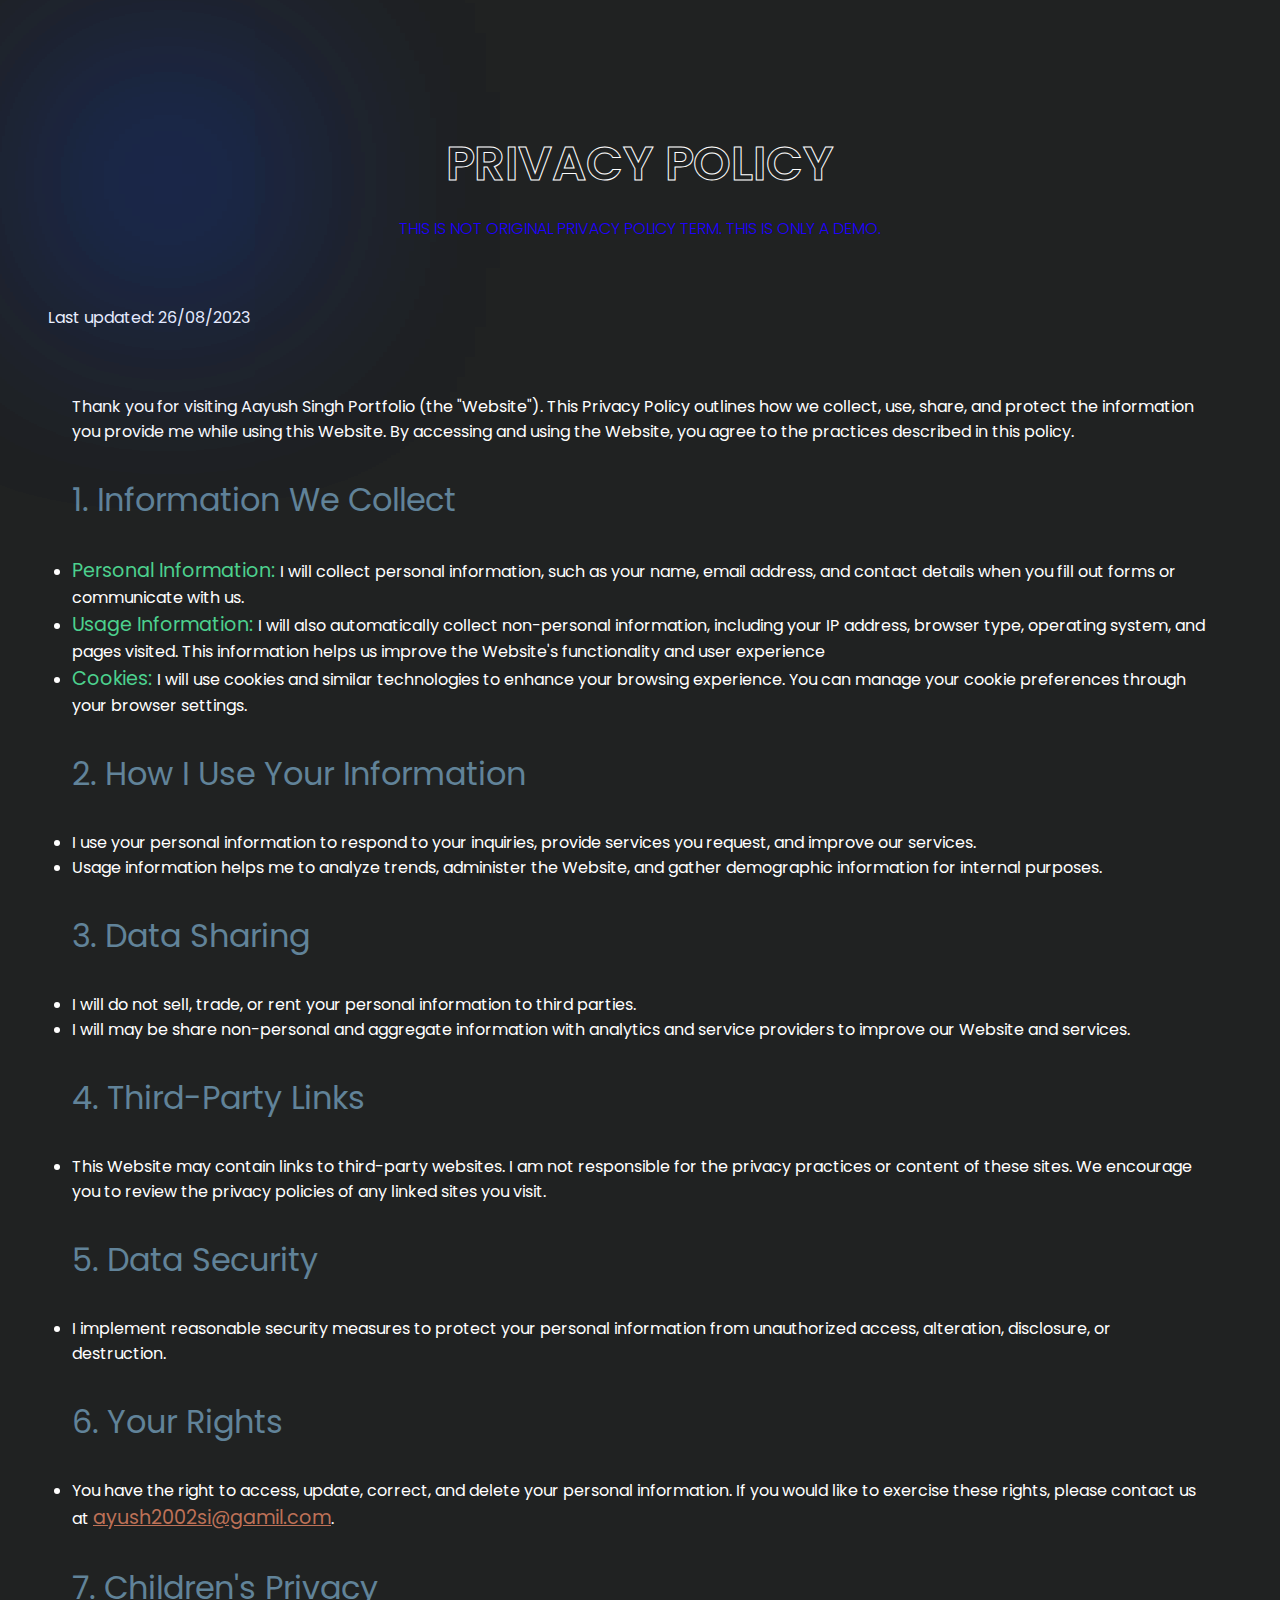
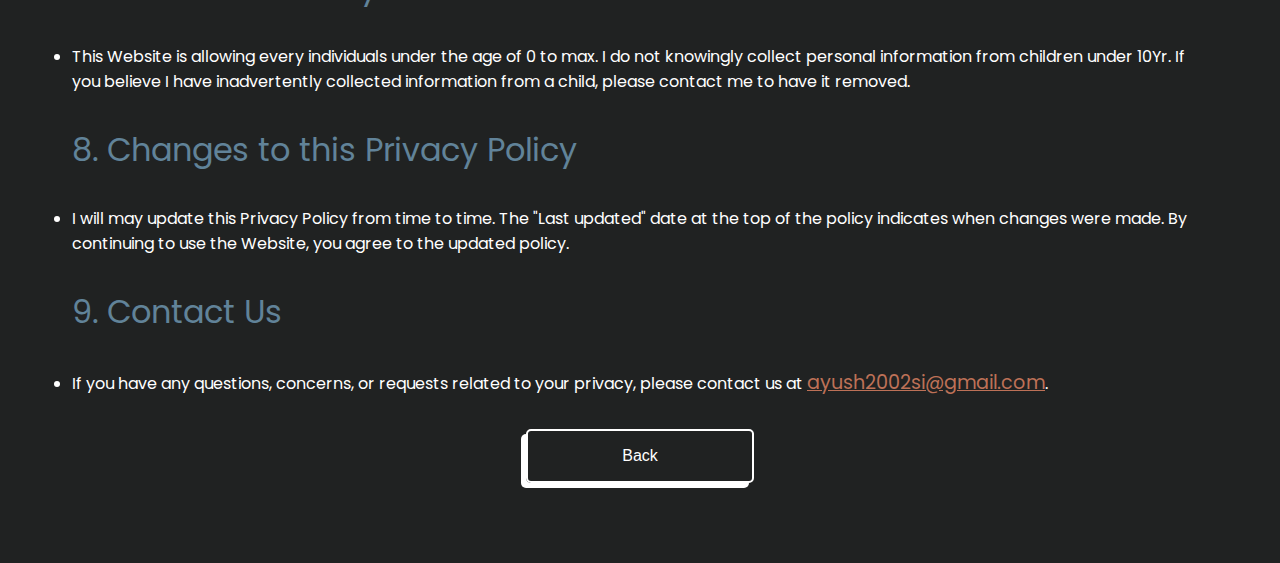
<file: Privacy-policy.html>
<!DOCTYPE html>
<html lang="en">
  <head>
    <meta charset="UTF-8" />
    <meta name="viewport" content="width=device-width, initial-scale=1.0" />
    <title>Aayush Portfolio (Privacy Policy)</title>

    <!-- CSS -->

    <link rel="stylesheet" href="style.css" />

  </head>
  <body>
    <!-- MAIN SECTION -->

<section class="privacy-container">
    <span class="blur"></span>
    <span class="blur"></span>
      <h2 class="privacy-title">PRIVACY POLICY</h2>
      <p class="info"><span class="privacy-info">THIS IS NOT ORIGINAL PRIVACY POLICY TERM. THIS IS ONLY A DEMO.</span></p>
      
        <span class="privacy-date">Last updated: 26/08/2023</span>
    <div class="privacy-content">
        <p class="privacy-text"></p>
        Thank you for visiting Aayush Singh Portfolio (the "Website").
        This Privacy Policy outlines how we collect, use, share, and protect the
        information you provide me while using this Website. By accessing and
        using the Website, you agree to the practices described in this policy.
          </p>
         <span class="points">1. Information We Collect</span>
        <p>
          <li>
          <span class="list-heading">Personal Information: </span> I will 
          collect personal information, such as your name, email address, and
          contact details when you fill out forms or communicate with us.
        </li>
        <li>
          <span class="list-heading"> Usage Information: </span>I will also automatically
          collect non-personal information, including your IP address, browser
          type, operating system, and pages visited. This information helps us
          improve the Website's functionality and user experience
        </li>
        <li>
          <span class="list-heading">Cookies: </span> I will use cookies and similar
          technologies to enhance your browsing experience. You can manage your
          cookie preferences through your browser settings.
        </li>
      </p>
      <span class="points">2. How I Use Your Information</span>
      <p>
        <li>
          I use your personal information to respond to your inquiries, provide
          services you request, and improve our services.
        </li>
        <li>
          Usage information helps me to analyze trends, administer the Website, and
          gather demographic information for internal purposes.
        </li>
      </p>
      <span class="points">3. Data Sharing</span>
      <p>
        <li>
          I will do not sell, trade, or rent your personal information to third
          parties.
        </li>
        <li>
          I will may be share non-personal and aggregate information with analytics and
          service providers to improve our Website and services.
        </li>
      </p>
      <span class="points">4. Third-Party Links</span>
      <p>
        <li>
          This Website may contain links to third-party websites. I am not
          responsible for the privacy practices or content of these sites. We
          encourage you to review the privacy policies of any linked sites you
          visit.
        </li>
      </p>
      <span class="points">5. Data Security</span>
      <p>
        <li>
          I implement reasonable security measures to protect your personal
          information from unauthorized access, alteration, disclosure, or
          destruction.
        </li>
      </p>
      <span class="points">6. Your Rights</span>
      <p>
        <li>
          You have the right to access, update, correct, and delete your
          personal information. If you would like to exercise these rights,
          please contact us at <span class="mail">ayush2002si@gamil.com</span>.
        </li>
      </p>
      <span class="points">7. Children's Privacy</span>
      <p>
        <li>
          This Website is allowing every individuals under the age of 0 to max. I do not knowingly collect personal information
          from children under 10Yr. If you believe I have
          inadvertently collected information from a child, please contact me to
          have it removed.
        </li>
      </p>
      <span class="points">8. Changes to this Privacy Policy</span>
      <p>
        <li>
          I will may update this Privacy Policy from time to time. The "Last
          updated" date at the top of the policy indicates when changes were
          made. By continuing to use the Website, you agree to the updated
          policy.
        </li>
      </p>
      <span class="points">9. Contact Us</span>
      <p>
        <li>
          If you have any questions, concerns, or requests related to your
          privacy, please contact us at <span class="mail">ayush2002si@gmail.com</span>.
        </li>
      </p>
      <a href="index.html"><button class="btn"><i class="ri-arrow-up-line"></i> Back</button></a>
    </div>
</section>

<!-- MAIN SECTION END -->

  </body>
</html>
</file>
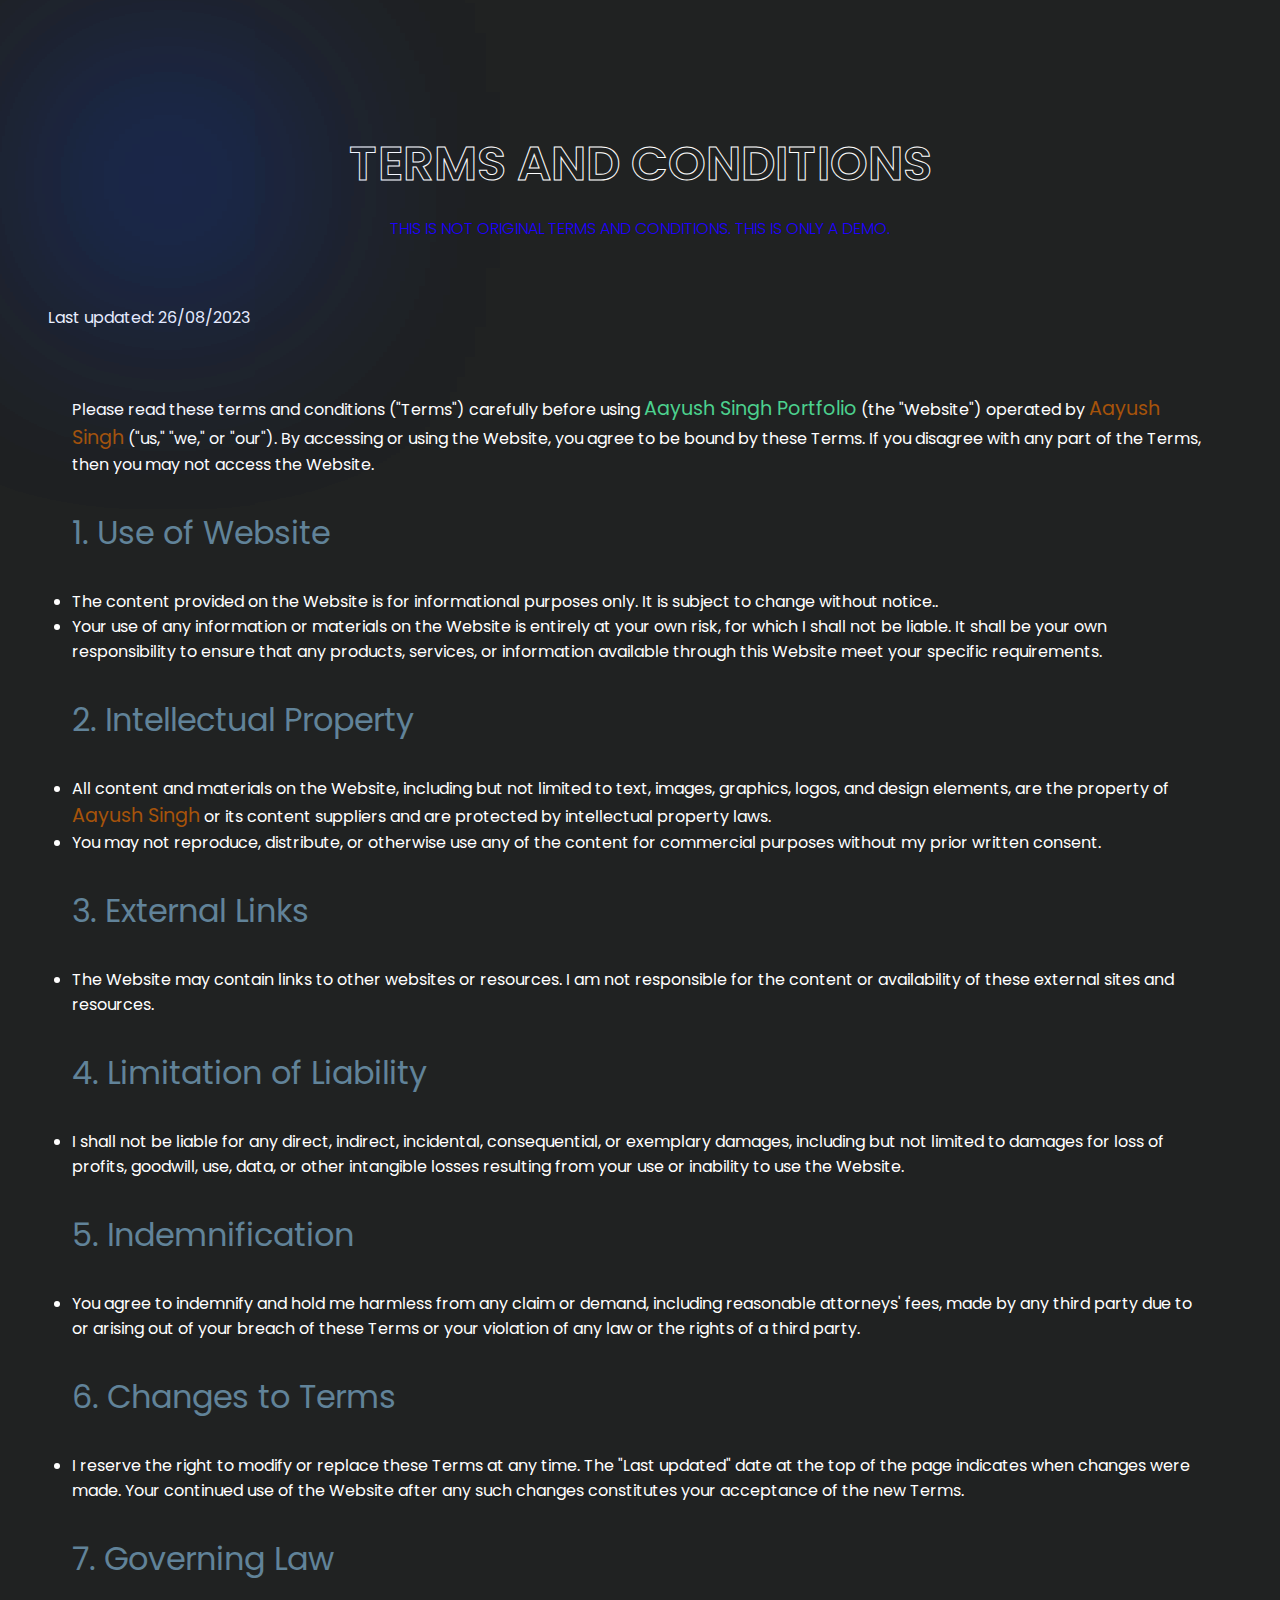
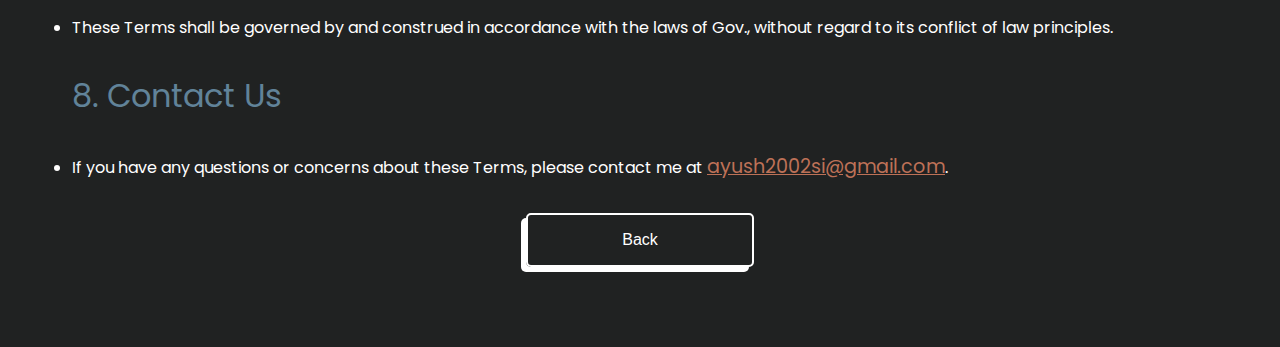
<file: Term&condition.html>
<!DOCTYPE html>
<html lang="en">
  <head>
    <meta charset="UTF-8" />
    <meta name="viewport" content="width=device-width, initial-scale=1.0" />
    <title>Terms & Conditions</title>

    <!-- CSS -->

    <link rel="stylesheet" href="style.css" />

  </head>
  <body>
    <!-- MAIN SECTION -->

<section class="privacy-container">
    <span class="blur"></span>
    <span class="blur"></span>
      <h2 class="privacy-title">TERMS AND CONDITIONS</h2>
      <p class="info"><span class="privacy-info">THIS IS NOT ORIGINAL TERMS AND CONDITIONS. THIS IS ONLY A DEMO.</span></p>
      
        <span class="privacy-date">Last updated: 26/08/2023</span>
    <div class="privacy-content">
        <p class="privacy-text"></p>
        Please read these terms and conditions ("Terms") carefully before using <span class="portfolio-name">Aayush Singh Portfolio</span> (the "Website") operated by <span class="name">Aayush Singh</span> ("us," "we," or "our").

By accessing or using the Website, you agree to be bound by these Terms. If you disagree with any part of the Terms, then you may not access the Website.
          </p>
         <span class="points">1. Use of Website</span>
        <p>
          <li>
         The content provided on the Website is for informational purposes only. It is subject to change without notice..
        </li>
        <li>
          Your use of any information or materials on the Website is entirely at your own risk, for which I shall not be liable. It shall be your own responsibility to ensure that any products, services, or information available through this Website meet your specific requirements.
        </li>
      </p>
      <span class="points">2. Intellectual Property</span>
      <p>
        <li>
            All content and materials on the Website, including but not limited to text, images, graphics, logos, and design elements, are the property of <span class="name">Aayush Singh</span> or its content suppliers and are protected by intellectual property laws.
        </li>
        <li>
            You may not reproduce, distribute, or otherwise use any of the content for commercial purposes without my prior written consent.
        </li>
      </p>
      <span class="points">3. External Links</span>
      <p>
        <li>
            The Website may contain links to other websites or resources. I am not responsible for the content or availability of these external sites and resources.
        </li>
      </p>
      <span class="points">4. Limitation of Liability</span>
      <p>
        <li>
            I shall not be liable for any direct, indirect, incidental, consequential, or exemplary damages, including but not limited to damages for loss of profits, goodwill, use, data, or other intangible losses resulting from your use or inability to use the Website.
        </li>
      </p>
      <span class="points">5. Indemnification</span>
      <p>
        <li>
            You agree to indemnify and hold me harmless from any claim or demand, including reasonable attorneys' fees, made by any third party due to or arising out of your breach of these Terms or your violation of any law or the rights of a third party.
        </li>
      </p>
      <span class="points">6. Changes to Terms</span>
      <p>
        <li>
            I reserve the right to modify or replace these Terms at any time. The "Last updated" date at the top of the page indicates when changes were made. Your continued use of the Website after any such changes constitutes your acceptance of the new Terms.
        </li>
      </p>
      <span class="points">7. Governing Law</span>
      <p>
        <li>
            These Terms shall be governed by and construed in accordance with the laws of Gov., without regard to its conflict of law principles.
        </li>
      </p>
      <span class="points">8. Contact Us</span>
      <p>
        <li>
            If you have any questions or concerns about these Terms, please contact me at <span class="mail">ayush2002si@gmail.com</span>.
        </li>
      </p>
      <a href="index.html"><button class="btn"><i class="ri-arrow-up-line"></i> Back</button></a>
    </div>
</section>

<!-- MAIN SECTION END -->

  </body>
</html>
</file>
<file: style.css>
@import url("https://fonts.googleapis.com/css2?family=Poppins:wght@300;400;500;600&display=swap");

:root {
  --popin: "Poppins", cursive;
}

* {
  padding: 0;
  margin: 0;
  outline: none;
  border: none;
  box-sizing: border-box;
}

/* NAV SECTION START */

.img1 {
  width: 100%;
  display: flex;
  border-radius: 50%;
}

.nav-logo > a {
  text-decoration: none;
}

body {
  font-family: var(--popin);
  background-color: #181818;
}

nav {
  max-width: 100%;
  margin: auto;
  padding: 2rem 4rem;
  display: flex;
  align-items: center;
  justify-content: space-between;
  gap: 2rem;
}

.nav-logo {
  max-width: 100px;
  margin-left: 3rem;
}

/* .nav .nav-logo img{
    width: 80px;
} */

.nav-links {
  list-style: none;
  display: flex;
  align-items: center;
  gap: 3rem;
}

.link a {
  position: relative;
  padding-bottom: 0.75rem;
  color: #fff;
  text-decoration: none;
}

.link a::after {
  content: "";
  position: absolute;
  height: 2px;
  width: 0;
  bottom: 0;
  left: 0;
  background-color: #1d4ed8;
  transition: all 0.3s ease;
}

.link a:hover::after {
  width: 100%;
}

.btn {
  padding: 1rem 2rem;
  font-size: 1rem;
  color: #fff;
  background-color: #1d4ed8;
  border-radius: 5px;
  cursor: pointer;
  transition: all 0.3s ease;
  box-shadow: -5px 5px 0 #fff;
  /* margin-right: 6rem; */
}

.btn:active {
  box-shadow: none;
}

/* NAV SECTION END */

/* HEAD SECTION START */

.container {
  max-width: 100%;
  margin: auto;
  padding: 5rem 5.5rem;
}

.blur {
  position: absolute;
  box-shadow: 50px 50px 1000px 50px #1d4ed8;
  z-index: -100;
}

header {
  position: relative;
  padding-top: 2rem;
  display: grid;
  grid-template-columns: repeat(2, 1fr);
  align-items: center;
  gap: 2rem;
}

header .content {
  margin-left: 5rem;
}

header .content h4 {
  margin-bottom: 1rem;
  color: #fff;
  font-size: 1rem;
  font-weight: 600;
}

header .content h1 {
  color: #fff;
  margin-bottom: 1rem;
  font-size: 3rem;
  font-weight: 700;
  line-height: 4rem;
  /* font-family: var(--popin); */
}

header .content h1 span {
  -webkit-text-fill-color: transparent;
  -webkit-text-stroke: 1px #fff;
  /* font-family: var(--popin); */
}

header .content p {
  margin-bottom: 2rem;
  color: #ccc;
}

header .image {
  position: relative;
  margin: auto;
}

header .image::before {
  content: "o";
  position: absolute;
  top: -64px;
  transform: translate(-5%);
  font-size: 38rem;
  font-weight: 400;
  line-height: 20rem;
  color: #1d4ed8;
  opacity: 0.2;
  z-index: -100;
}

header .image img {
  max-width: 370px;
  margin: auto;
  border-radius: 18px;
}

/* HEAD SECTION END */

/* ABOUT SECTION START */

.about-container {
  margin: 2rem 4rem;
  display: flex;
  flex-direction: column;
  align-items: center;
  justify-content: center;
}

.about-container > h1 {
  padding: 2rem 0;
  font-size: 3rem;
  font-weight: 600;
  -webkit-text-fill-color: transparent;
  -webkit-text-stroke: 1px #fff;
  width: 100%;
  text-align: center;
}

.about-container > h1:hover {
  -webkit-text-fill-color: #fff;
}

.about-container .about-me {
  padding: 2.5rem 2rem;
  background-color: #27272a;
  border-radius: 8px;
  border: 1px solid #27272a;
}

.about-container .about-me:hover {
  background-color: #323232;
  border-color: #fff;
}

.about-container .about-me .about-myself {
  font-size: 1rem;
  color: #ccc;
  font-family: var(--popin);
}

/* ABOUT SECTION END */

/* PROJECT SECTION START */

.project-container > h2 {
  text-align: center;
  font-size: 3rem;
  padding: 2.5rem 0;
  color: #fff;
  font-weight: 600;
  -webkit-text-fill-color: transparent;
  -webkit-text-stroke: 1px #fff;
}

.project-container > h2:hover {
  -webkit-text-fill-color: #fff;
}

.project-container {
  padding: 3rem 5.5rem 5rem 5.5rem;
}

.sub-header {
  max-width: 800px;
  margin: auto;
  text-align: center;
  color: #ccc;
}

.projects {
  width: 100%;
  height: 70vh;
  display: grid;
  grid-template-columns: 20% 80%;
  gap: 1.5rem;
  /* background-color: #504c4c; */
}

.projects .rotate-icon {
  display: flex;
  justify-content: center;
  align-items: center;
  width: 100%;
  height: 100%;
}

.projects .rotate-icon span {
  color: #fff;
  font-size: 1.5rem;
}

.projects .rotate-icon span i {
  margin-left: 1rem;
  font-size: 3rem;
  border-radius: 50%;
  /* color: black; */
  top: 20px;
}

.cube-container {
  width: 100%;
  height: 100%;
  display: flex;
  align-items: center;
  justify-content: center;
  padding-top: 40px;
}

.cube-box {
  perspective: 1000px;
  transform-style: preserve-3d;
  width: 260px;
  height: 260px;
}

.cube {
  position: relative;
  width: 100%;
  height: 100%;
  transform-style: preserve-3d;
  cursor: grab;
  transition: 0.5s;
  /* transform: rotateY(10deg); */
}

.cube .side {
  display: flex;
  justify-content: center;
  align-items: center;
  position: absolute;
  width: 320px;
  height: 320px;
  box-sizing: border-box;
  transform-style: preserve-3d;
  background-color: #323232;
  color: #fff;
  border: 2px solid rgb(116, 106, 106);
  /* padding: 10px; */
  user-select: none;
}

.cube-box::before {
  content: "";
  position: absolute;
  bottom: -220px;
  left: 50%;
  width: 220px;
  height: 240px;
  background: rgba(255, 255, 255, 0.3);
  transform: translate(-50%, 0) rotateX(45deg);
  filter: blur(30px);
  border-radius: 40%;
}

.front {
  transform: rotateY(0) translateZ(160px);
}

.back {
  transform: rotateY(180deg) translateZ(160px);
}

.left {
  transform: rotateY(-90deg) translateZ(160px);
}

.right {
  transform: rotateY(90deg) translateZ(160px);
}

.up {
  transform: rotateX(90deg) translateZ(160px);
}

.bottom {
  transform: rotateX(-90deg) translateZ(160px);
}

.projects .card {
  width: 100%;
  height: 100%;
  padding: 10px 20px;
  /* padding: 3rem 2rem; */
  background-color: #fff;
  display: flex;
  flex-direction: column;
  border: 2px solid transparent;
  /* border-radius: 15px; */
  transition: all 0.3s ease;
}

.projects .card:hover {
  background-color: #b9b7b7;
  border-color: #000;
}

.projects .card .content {
  flex: 1;
  margin-bottom: 5px;
}

.projects .card h4 {
  margin-bottom: 5px;
  color: #39b1e2;
  font-size: 0.7rem;
  font-weight: 500;
}

.projects .card h2 {
  color: #000;
  padding-bottom: 1rem;
  margin-bottom: 1rem;
  font-size: 24px;
  font-weight: 600;
  border-bottom: 2px dashed #000;
}

.projects .card p {
  color: #000;
  margin-bottom: 0.5rem;
  font-size: 14px;
}

.projects .card p i {
  color: #000;
  font-size: 1.1rem;
  margin-right: 0.3rem;
}

.projects .card button {
  color: #000;
  background-color: transparent;
  border: 2px solid #000;
  width: 100%;
  margin-bottom: 1.5rem;
  box-shadow: -7px 7px 0 #000;
}

.projects .card button:active {
  box-shadow: none;
}

.projects .card button:hover {
  background-color: #1d4ed8;
  border-color: #1d4ed8;
}

/* PROJECT SECTION END */

/* SKILLS SECTIONS START */

.skills-container {
  padding: 5rem 5.5rem;
}

.skills-container .title {
  position: relative;
  display: flex;
  align-items: center;
  justify-content: center;
  padding: 2rem 0;
}

.skills-container .title h2 {
  position: absolute;
  transform: translate(0%, -50%);
  font-size: 4rem;
}

.skills-container .title h2:nth-child(1) {
  color: transparent;
  -webkit-text-stroke: 1px #fff;
}

.skills-container .title h2:nth-child(2) {
  color: #03a9f4;
  animation: animate 4s ease-in-out infinite;
}

@keyframes animate {
  0%,
  100% {
    clip-path: polygon(
      0% 44%,
      16% 44%,
      36% 48%,
      50% 56%,
      66% 62%,
      86% 60%,
      100% 52%,
      100% 100%,
      0 100%
    );
  }
  50% {
    clip-path: polygon(
      0 52%,
      18% 58%,
      33% 59%,
      52% 52%,
      66% 46%,
      85% 41%,
      100% 41%,
      100% 100%,
      0 100%
    );
  }
}

.skills {
  padding: 5rem 0 2.5rem 0;
}

.skills-container .skills-text {
  width: 70%;
  margin: 1.2rem auto;
  margin-bottom: 3rem;
  text-align: center;
  color: #fff;
  font-size: 0.8rem;
}

.skills-container .row {
  margin: 1rem 0;
  width: 100%;
}

.skills-container .item {
  padding: 0.5rem 0;
  margin: 0.3rem 0;
}

.skills-container .item-text {
  display: flex;
  justify-content: flex-start;
  font-weight: 600;
  font-size: 1rem;
  position: relative;
}

.skills-container .item-text .item-name {
  color: #ccc;
  font-size: 1rem;
}

.skills-container .item-text span:last-child {
  position: absolute;
}

.skills-container .item-text .w-80 {
  margin-left: 78%;
  color: #ccc;
}

.skills-container .item-text .w-75 {
  margin-left: 73%;
  color: #ccc;
}

.skills-container .item-text .w-70 {
  margin-left: 68%;
  color: #ccc;
}

.skills-container .item-text .w-55 {
  margin-left: 53%;
  color: #ccc;
}

.skills-container .item-text .w-60 {
  margin-left: 58%;
  color: #ccc;
}

.skills-container .item-text .w-30 {
  margin-left: 28%;
  color: #ccc;
}

.skills-container .item-text .w-50 {
  margin-left: 49%;
  color: #ccc;
}

.skills-container .item-text .w-40 {
  margin-left: 39%;
  color: #ccc;
}

.progress {
  margin: 0.8rem 0;
  border-radius: 10px;
  height: 8px;
  width: 100%;
  background-color: #27272a;
  overflow: hidden;
}

.progress-bar {
  background: rgb(51 79 96);
  height: 100%;
  border-top-right-radius: 7px;
  border-bottom-right-radius: 7px;
}

.progress-bar.w-80 {
  width: 80%;
}

.progress-bar.w-75 {
  width: 75%;
}

.progress-bar.w-70 {
  width: 70%;
}

.progress-bar.w-55 {
  width: 55%;
}

.progress-bar.w-30 {
  width: 30%;
}

.progress-bar.w-50 {
  width: 50%;
}

.progress-bar.w-60 {
  width: 60%;
}

.progress-bar.w-40 {
  width: 40%;
}

/* SKILLS SECTIONS END */

/* CERTIFICATE SECTION START */

.certificate {
  padding: 4rem 4rem;
  text-align: center;
}

.certificate > h2 {
  font-size: 3rem;
  font-weight: 700;
  pad: 1rem 0;
  color: #fff;
  -webkit-text-fill-color: transparent;
  -webkit-text-stroke: 1px #ccc;
}

.certificate > h2:hover {
  -webkit-text-fill-color: #fff;
}

.certificate > p {
  color: #fff;
  font-size: 0.8rem;
  padding: 1rem 0 0 0;
}

.certifi-container {
  position: relative;
  height: 100%;
}

.certifi-container {
  background: linear-gradient(269deg, #0b0a0a, #232323);
  font-family: var(--popin);
  font-size: 14px;
  color: #fff;
  margin: 0;
  padding: 0;
  margin-bottom: 4rem;
}

#allmyswiper {
  width: 100%;
  padding-top: 4rem;
  padding-bottom: 4rem;
}

#slide-swiper {
  background-position: center;
  background-size: cover;
  width: 300px;
  height: 300px;
  background-color: #27272a;
  border-radius: 10px;
  border: 2px solid transparent;
  transition: all 0.3s ease;
}

#slide-swiper:hover {
  background-color: #323232;
  border-color: #fff;
}

.certifi-container .swiper-slide .card > a {
  display: block;
  width: 100%;
  height: 100%;
}

.certifi-container .swiper-slide .card1 {
  background: url("Image/oasis-icon.jpg");
  background-size: cover;
  height: 100%;
  cursor: pointer;
  border-radius: 10px;
}

.certifi-container .swiper-slide .card2 {
  background: url("Image/aws-icon.png");
  background-size: cover;
  height: 100%;
  cursor: pointer;
  border-radius: 10px;
}

.certifi-container .swiper-slide .card3 {
  background: url("Image/aws-icon.png");
  background-size: cover;
  height: 100%;
  cursor: pointer;
  border-radius: 10px;
}

.certifi-container .swiper-slide .card4 {
  background: url("Image/udemy-icon.png");
  background-size: cover;
  height: 100%;
  cursor: pointer;
  border-radius: 10px;
}

.certifi-container .swiper-slide .card5 {
  background: url("Image/udemy-icon.png");
  background-size: cover;
  height: 100%;
  cursor: pointer;
  border-radius: 10px;
}

.certifi-container .swiper-slide .card6 {
  background: url("Image/hackerrank-icon.png");
  background-size: cover;
  height: 100%;
  cursor: pointer;
  border-radius: 10px;
}

.certifi-container .swiper-slide .card7 {
  background: url("Image/ybi-icon");
  background-size: cover;
  height: 100%;
  cursor: pointer;
  border-radius: 10px;
}

.certifi-container .swiper-slide .card8 {
  background: url("Image/coding-ninja-icon.jpg");
  background-size: cover;
  height: 100%;
  cursor: pointer;
  border-radius: 10px;
}

/* CERTIFICATE SECTION END */

/* .hr-border{
    border-bottom: 2px dashed #ccc;
} */

/* FOOTER SECTION START */

footer {
  position: relative;
  display: grid;
  grid-template-columns: 400px repeat(3, 1fr);
  gap: 2rem;
  padding: 0.5rem 8rem 5rem 8rem;
  margin-bottom: 2rem;
}

footer .first-column {
  display: flex;
  align-items: center;
  justify-content: center;
  user-select: none;
  flex-direction: column;
}

footer .column .logo {
  max-width: 100px;
  margin-bottom: 2rem;
  margin-right: 6rem;
}

footer .column p {
  color: #ccc;
  margin-bottom: 2rem;
}

footer .column .logo img {
  border-radius: 50%;
  width: 200%;
}

footer .socials-container {
  display: flex;
  justify-content: center;
  align-items: center;
  margin-right: 4rem;
}

footer .column .socials {
  /* display: flex;
    align-items: center;
    gap: 1rem; */
  position: relative;
}

footer .column .socials-container .socials a {
  color: #fff;
  border: 1px solid #ccc;
  padding: 5px 10px;
  /* font-size: 1.25rem; */
  width: 1.3em;
  height: 1.3em;
  background-color: transparent;
  /* border-radius: 100%; */
  transition: all 1s ease;
  text-decoration: none;
}

footer .socials-container .socials a,
.social-btn {
  position: absolute;
  display: flex;
  align-items: center;
  justify-content: center;
  background-color: #fff;
  font-size: 2.25rem;
  border-radius: 50%;
  outline: none;
  border: 1px solid #ccc;
}

footer .socials-container .social-btn {
  width: 1.6em;
  height: 1.6em;
  top: -5px;
  left: -5px;
  /* transition: .3s ease; */
  border: 1px solid #ccc;
  cursor: pointer;
  outline: none;
}

footer .socials-container .social-btn:hover,
.active {
  color: white;
  background-color: #1d4ed8;
  border-color: #1d4ed8;
  transition: 0.7s ease;
}

.active {
  transform: rotate(45deg);
  background-color: transparent;
}

footer .column .socials a:hover {
  color: #fff;
  /* background-color: #1d4ed8; */
  border-color: #1d4ed8;
}

footer .column h4 {
  color: #fff;
  margin-bottom: 2rem;
  font-size: 1.2rem;
  font-weight: 500;
}

footer .column > a {
  display: block;
  color: #ccc;
  margin-bottom: 1rem;
  transition: all 0.3s ease;
  text-decoration: none;
}

footer .column > a:hover {
  color: #1d4ed8;
}

.copyright {
  max-width: 100%;
  margin: auto;
  padding: 1rem;
  color: #fff;
  font-size: 1rem;
  text-align: center;
}

/* FOOTER SECTION END */

/* RESPONSIVE CHANGES START */

@media (width < 908px) {
  .nav-links {
    display: none;
  }
  .nav-logo {
    margin-left: 0;
  }
  nav a {
    position: relative;
    left: 17px;
  }
  .container {
    padding: 5rem 1.5rem 3rem 1.5rem;
  }
  header .content {
    margin-left: 2rem;
    display: flex;
    flex-direction: column;
    text-align: center;
  }
  header {
    grid-template-columns: repeat(1, 1fr);
  }
  header .image {
    grid-area: 1/1/2/2;
  }
  header a {
    display: flex;
    align-items: center;
    justify-content: center;
    text-decoration: none;
  }
  .about-container {
    margin: 2rem;
  }
  .project-container {
    padding: 3rem 2rem 5rem 2rem;
  }
  .projects {
    grid-template-columns: repeat(2, 1fr);
    display: flex;
    width: 86%;
  }
  .projects .rotate-icon {
    display: none;
  }
  .skills-container .row {
    display: grid;
    grid-template-columns: repeat(2, 1fr);
    gap: 3rem;
  }
  footer {
    grid-template-columns: repeat(2, 1fr);
    text-align: center;
  }
  .footer-container {
    margin-bottom: 0rem;
    padding: 0.5rem 4rem 2rem;
  }
  footer > .first-column {
    grid-column-start: 1;
    grid-column-end: 3;
    display: flex;
    flex-direction: column;
    justify-content: center;
    align-items: center;
    padding-bottom: 2rem;
  }
  footer > .column .logo {
    position: relative;
    left: 0%;
  }
  footer > .second-column {
    margin-top: 4rem;
  }
  footer > .third-column {
    margin-top: 4rem;
  }
}

@media (width < 700) {
  .projects {
    grid-template-columns: 1fr;
  }
}

@media (width < 450px) {
  nav {
    padding: 2rem 2rem;
  }
  nav .nav-logo {
    margin-left: 2rem;
  }
  nav button {
    margin-right: 1rem;
  }
  .container {
    padding: 5rem 1rem;
  }
  header .content {
    text-align: center;
    margin-left: 0;
  }
  header .image {
    grid-area: 1/1/2/2;
  }
  header .image img {
    max-width: 328px;
  }
  header .image::before {
    font-size: 35rem;
    line-height: 19rem;
  }
  .about-container {
    margin: 2rem 1rem;
  }
  .project-container {
    padding: 3rem 1rem 3rem 1rem;
  }
  .projects {
    grid-template-columns: repeat(1, 1fr);
  }
  .projects .cube-box {
    transform: rotateY(10deg);
  }
  .cube .side {
    width: 250px;
    height: 250px;
  }
  .projects .card h4 {
    margin-bottom: 0px;
  }
  .projects .card h2 {
    font-size: 17px;
    margin-bottom: 10px;
    padding-bottom: 10px;
  }
  .projects .card p {
    font-size: 12px;
  }
  .projects .card p i {
    font-size: 14px;
  }
  .projects .card .btn-rotate {
    padding: 10px 2rem;
    margin-bottom: 0.7rem;
  }
  .cube-box::before {
    width: 190px;
    height: 190px;
    bottom: -140px;
  }
  .front {
    transform: rotateY(0) translateZ(125px);
  }
  .back {
    transform: rotateY(180deg) translateZ(125px);
  }
  .left {
    transform: rotateY(-90deg) translateZ(125px);
  }
  .right {
    transform: rotateY(90deg) translateZ(125px);
  }
  .up {
    transform: rotateX(90deg) translateZ(125px);
  }
  .bottom {
    transform: rotateX(-90deg) translateZ(125px);
  }
  .skills-container {
    padding: 5rem 1rem;
  }
  .skills-container .row {
    grid-template-columns: repeat(1, 1fr);
    padding: 0 2rem;
  }
  .certificate > h2 {
    font-size: 2rem;
  }
  .hr-border {
    width: 25%;
    margin: auto;
  }
  footer {
    grid-template-columns: repeat(1, 1fr);
    text-align: center;
  }
  .footer-container {
    margin-bottom: 0rem;
    padding: 0.3rem 8rem 2rem 8rem;
  }
  footer > .first-column {
    grid-column-start: 1;
    grid-column-end: 2;
  }
  footer .column h4 {
    font-size: 24px;
    animation: animatecolor 7s infinite;
  }
  @keyframes animatecolor {
    0%,
    10% {
      color: #0044ff;
    }
    35%,
    45% {
      color: #edac2b;
    }
    70%,
    80% {
      color: greenyellow;
    }
    90%,
    0% {
      color: #bb31f1;
    }
  }
  footer > .column {
    display: flex;
    flex-direction: column;
    justify-content: center;
    align-items: center;
  }
  footer > .column .logo {
    position: relative;
    left: 8%;
  }
  footer .column .socials-container .socials a {
    left: 5px;
  }
  footer .socials-container .social-btn {
    left: 0px;
  }
  footer > .third-column {
    margin-top: 0rem;
  }
}

@media (width <375px) {
  nav .nav-logo {
    margin-left: 0px;
  }
  .footer-container {
    padding: 0.3rem 4rem 2rem 4rem;
  }
  footer .column .logo {
    position: relative;
    left: 18%;
  }
  footer .column .logo img {
    width: 100px;
  }
}

@media (width <350px) {
  nav {
    padding: 2rem 0.3rem;
    /* display: flex;
        justify-content: space-between; */
  }
  header .image::before {
    font-size: 33rem;
    line-height: 18rem;
  }
  .container .image .img2 {
    max-width: 300px;
  }
  .certificate {
    padding: 5rem 0.2rem;
  }
  .footer-container {
    display: flex;
    flex-direction: column;
    justify-content: center;
    align-items: center;
  }
  footer > .column .logo {
    position: relative;
    left: 25%;
  }
  footer .column .logo img {
    width: 100px;
  }
  footer .column .socials-container .socials a {
    width: 40px;
    height: 40px;
  }
  footer .column .socials-container .socials a i {
    font-size: 29px;
  }
  footer .socials-container .social-btn {
    width: 50px;
    height: 50px;
  }
  footer .socials-container .social-btn i {
    font-size: 28px;
  }
  footer .column .socials-container .socials a {
    left: 14px;
  }
  footer .socials-container .social-btn {
    left: 9px;
  }
}

/* RESPONSIVE CHANGES END */

/* PRIVACY AND TERMS SECTION START */

.privacy-container {
  max-width: 100%;
  padding: 5rem 3rem;
  color: #fff;
  display: flex;
  flex-direction: column;
  background-color: #202222;
}

.privacy-container .blur {
  position: absolute;
  box-shadow: 120px 100px 1000px 50px #0044ff;
  z-index: 1;
}

.privacy-container .privacy-title {
  font-size: 3rem;
  font-weight: 600;
  -webkit-text-fill-color: transparent;
  -webkit-text-stroke: 1px #fff;
  text-align: center;
  display: block;
  padding: 3rem 0 1rem 0;
}

.privacy-container .privacy-title:hover {
  -webkit-text-fill-color: #fff;
}

.privacy-container .info {
  font-size: 1rem;
  color: #1e00ff;
  font-weight: 300;
}

.privacy-container .privacy-info {
  display: block;
  text-align: center;
  margin-bottom: 4rem;
  /* padding-bottom: 2rem 0; */
}

.privacy-container .privacy-date {
  display: block;
  color: #fff;
  padding: 0 0 2rem 0;
}

.privacy-container .privacy-content {
  padding: 0 1.5rem;
  font-size: 1rem;
}

.privacy-container .privacy-content .name {
  color: #a6530a;
  font-size: 1.2rem;
}

.privacy-container .privacy-content p {
  padding: 1rem 0;
}

.privacy-container .privacy-content .points {
  font-size: 2rem;
  color: #618399;
}

.privacy-container .privacy-content p li {
  padding: 0 1rem;
}

.privacy-container .privacy-content span {
  color: #4cd18e;
  font-size: 1.2rem;
}

.privacy-container .privacy-content .mail {
  color: #bd7157;
  text-decoration: underline;
  cursor: pointer;
}

.privacy-container .privacy-content a {
  display: block;
  text-align: center;
  width: auto;
}

.privacy-container .privacy-content a button {
  background: transparent;
  border: 2px solid #fff;
  transition: all 0.3s ease;
  width: 20%;
}

.privacy-container .privacy-content a button:hover {
  background-color: #1d4ed8;
  border-color: #1d4ed8;
}

/* PRIVACY AND TERMS SECTION END */

/* MEDIA QUERIE START */

@media (width < 700px) {
  .privacy-container {
    padding: 3.5rem 3rem;
  }
  .privacy-container .privacy-content a button {
    width: 50%;
  }
}

@media (width < 350px) {
  .privacy-container {
    padding: 2.5rem 1rem;
  }
  .privacy-container .privacy-content {
    padding: 0 0.5rem;
  }
  .privacy-container .privacy-content a button {
    width: 50%;
  }
  .privacy-container .privacy-content .points {
    font-size: 1.3rem;
  }
}

/* MEDIA QUERIE END */
</file>
